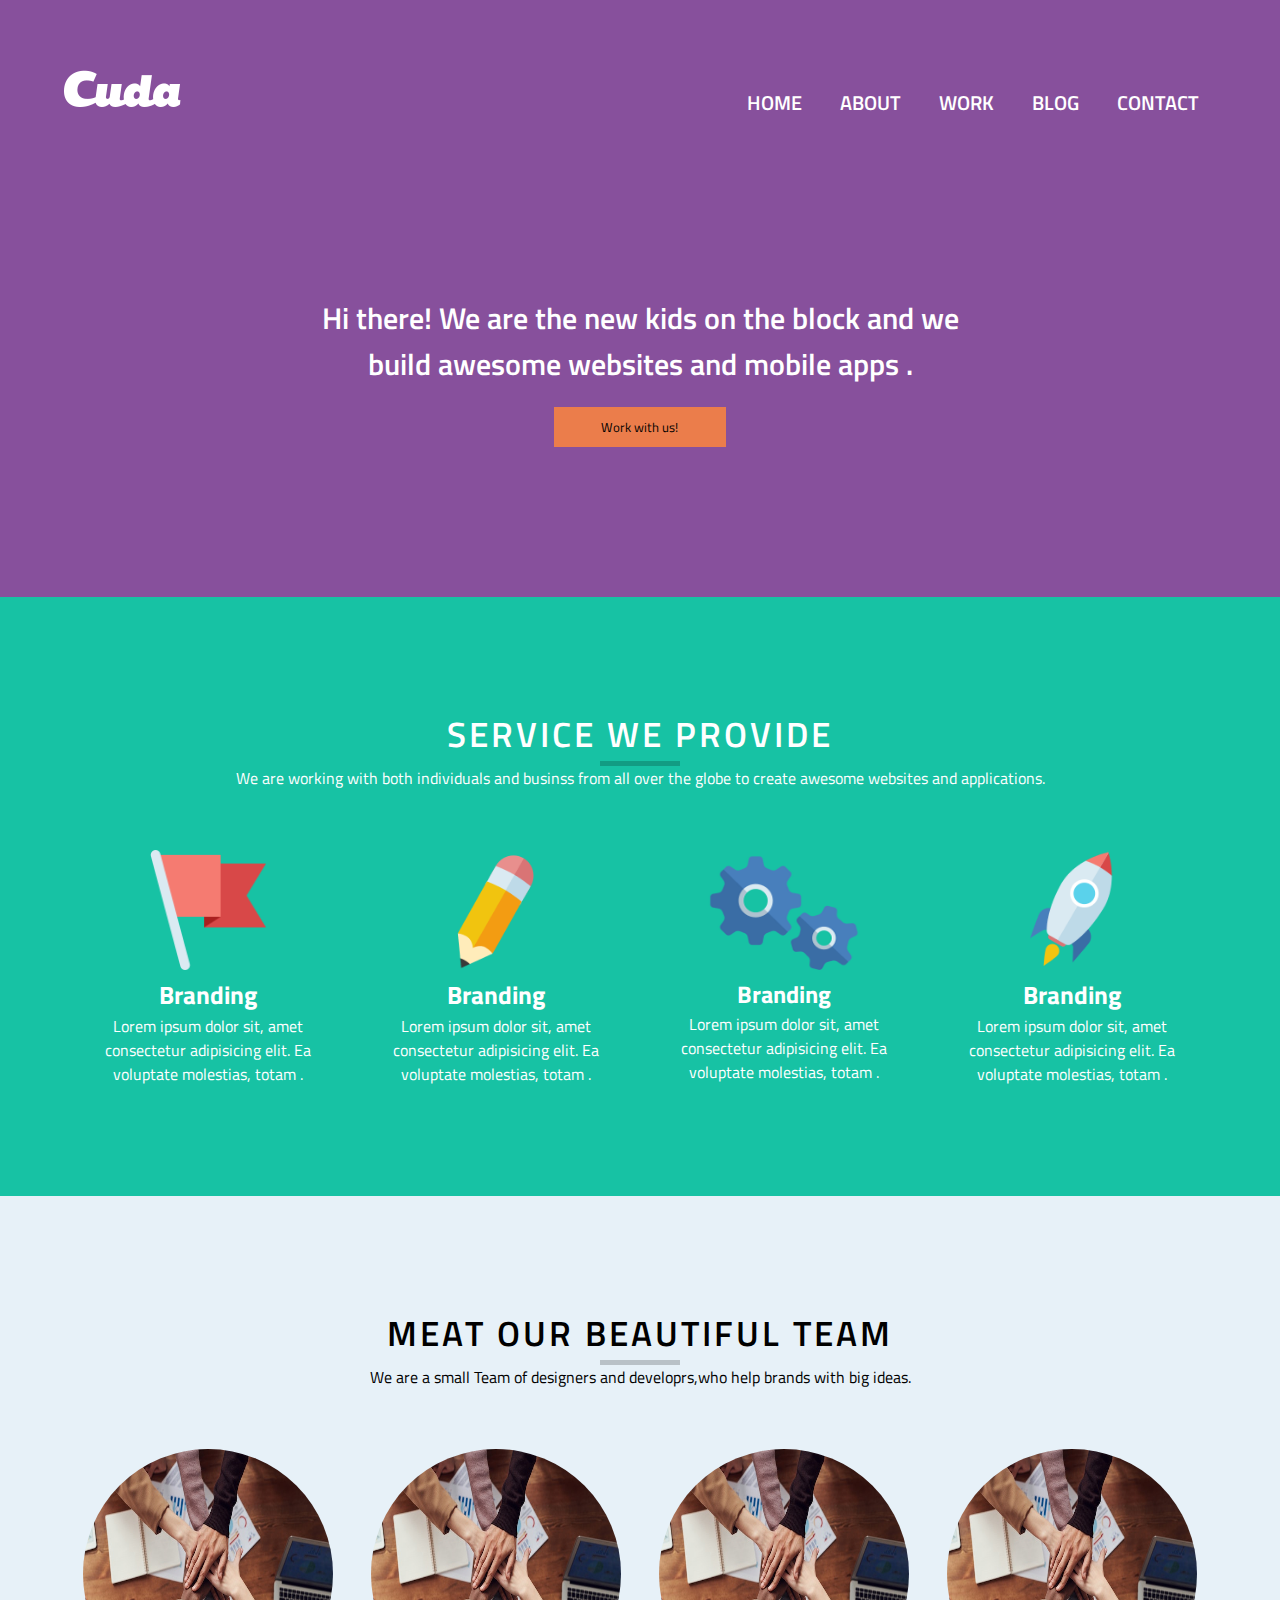
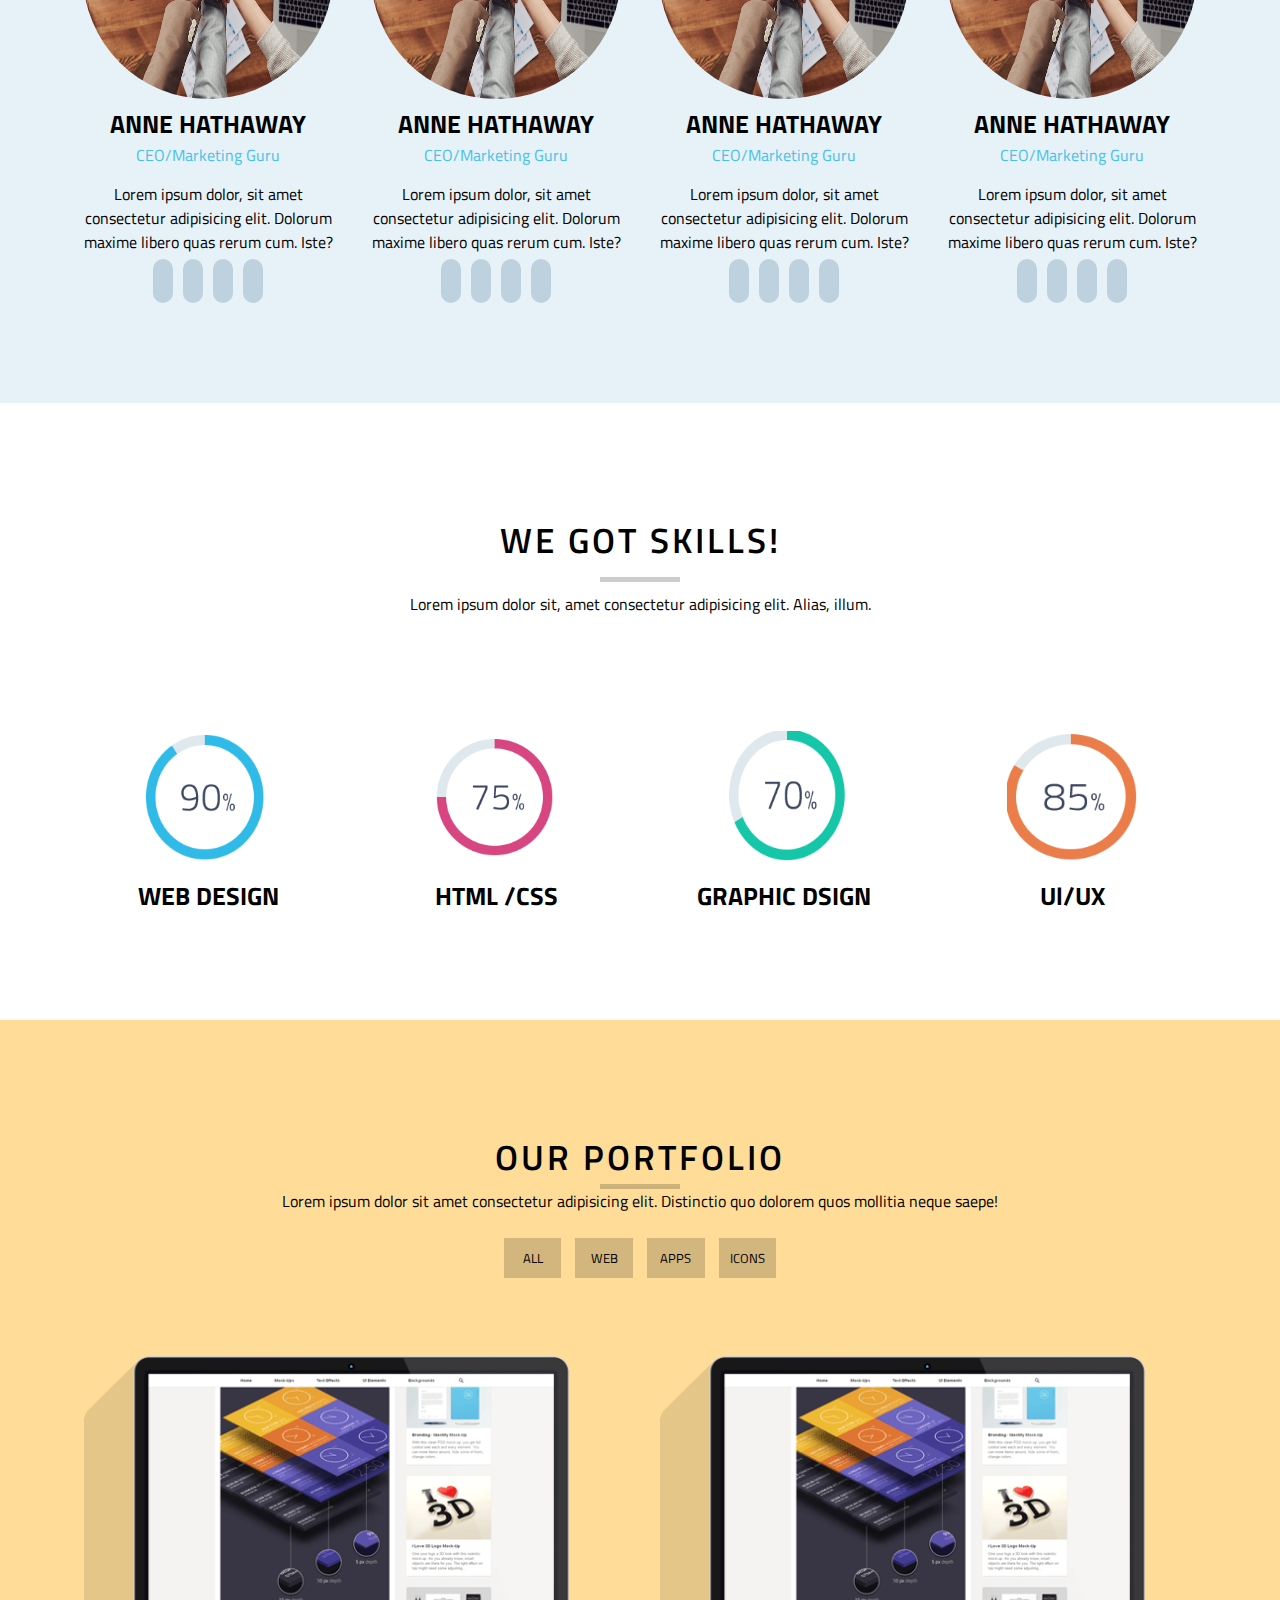
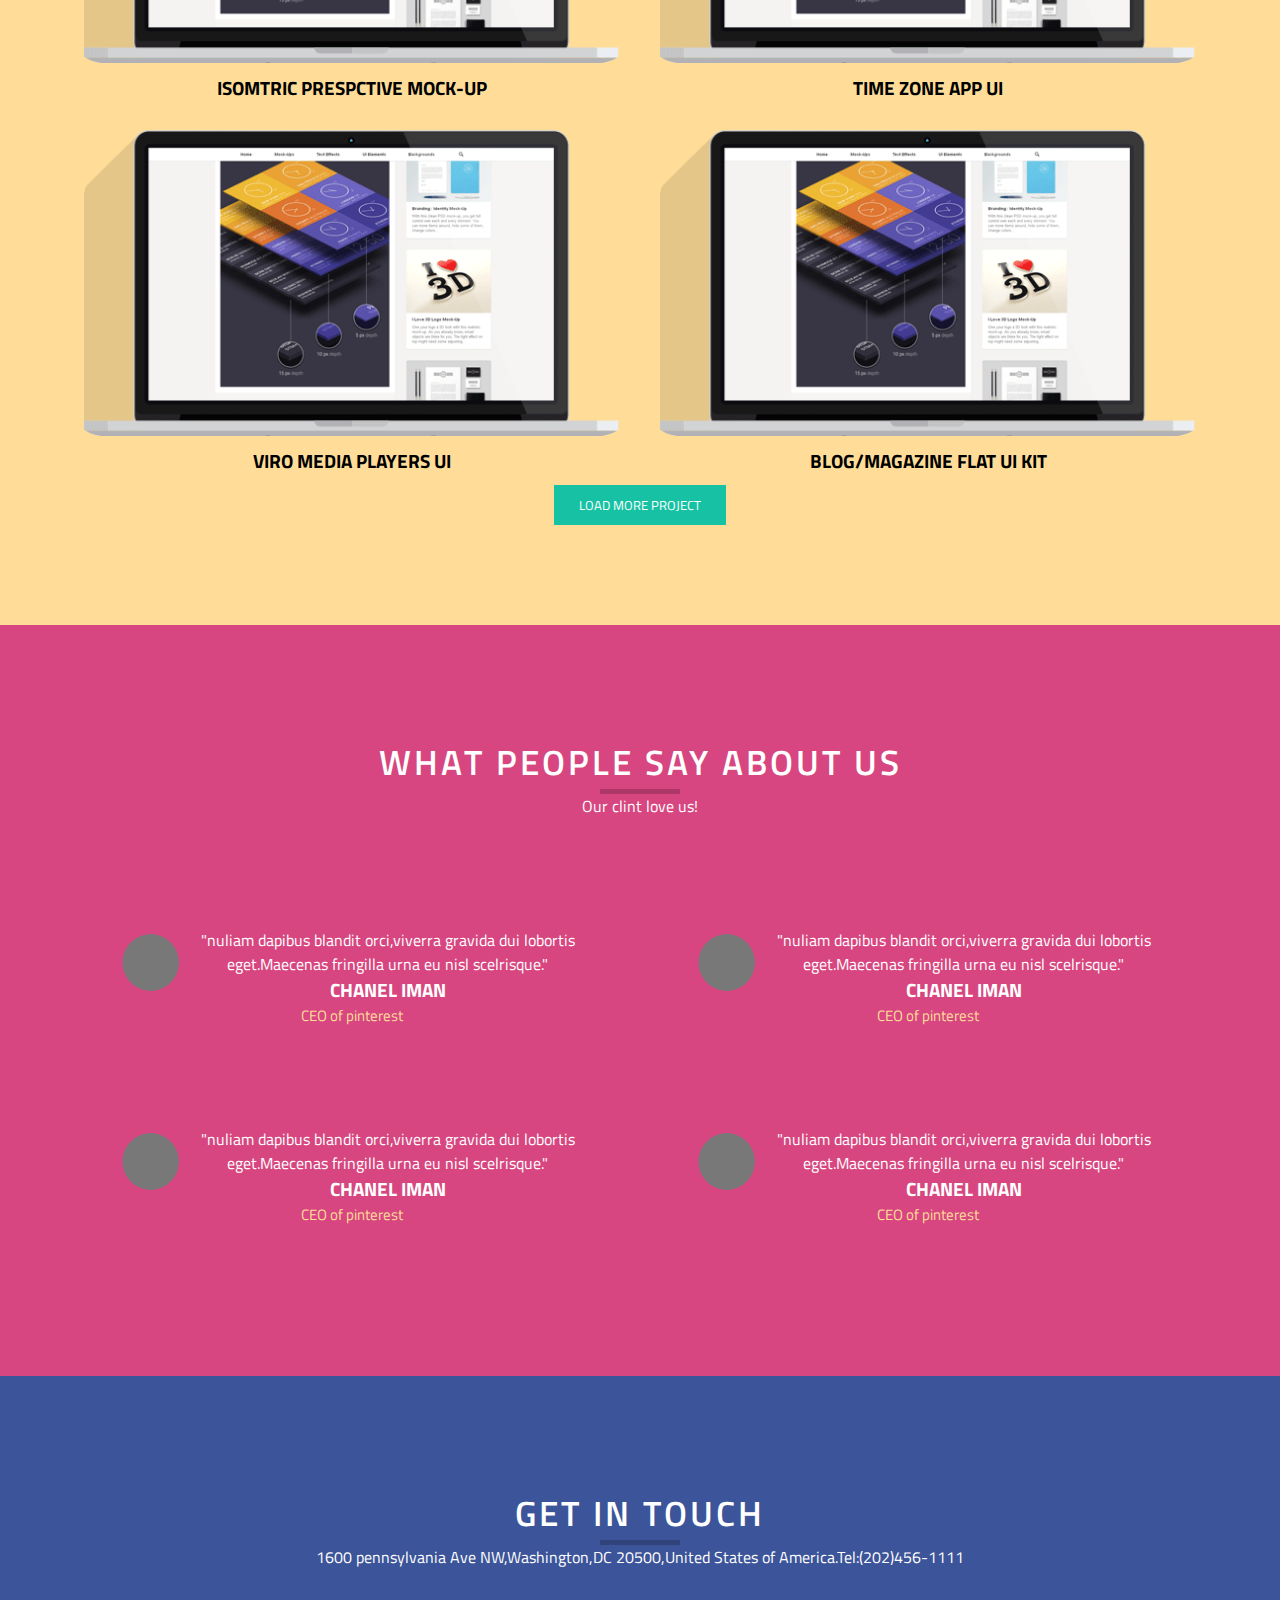
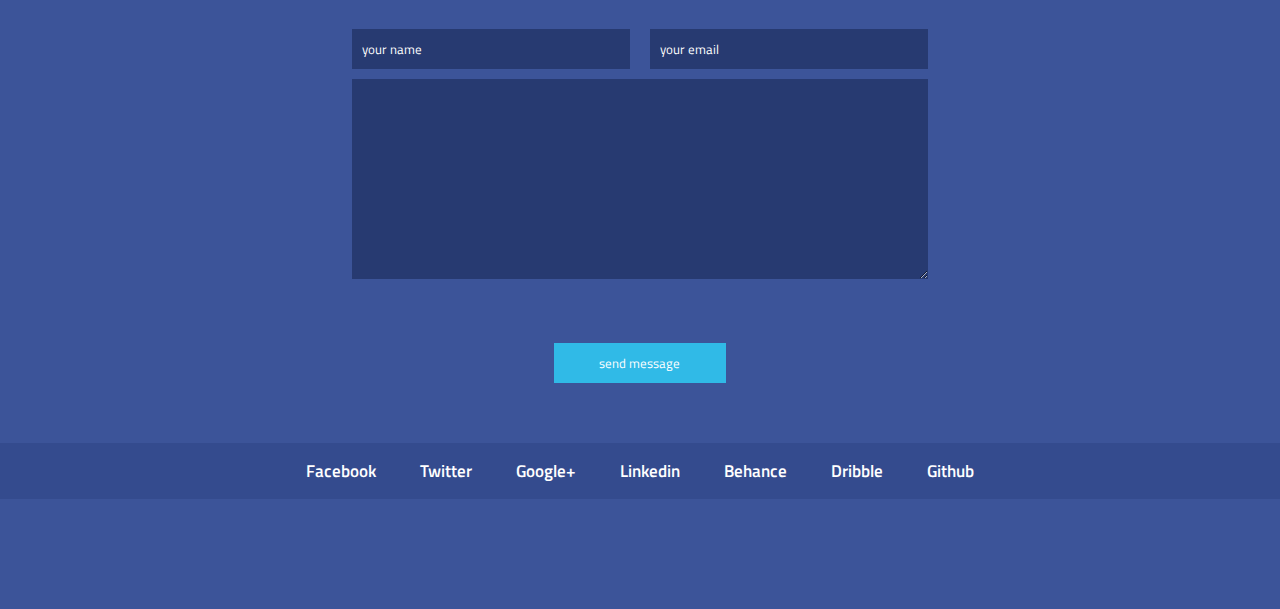
<file: index.html>
<!DOCTYPE html>
<html lang="en">
<head>
    <meta charset="UTF-8">
    <meta http-equiv="X-UA-Compatible" content="IE=edge">
    <meta name="viewport" content="width=device-width, initial-scale=1.0">
   <!-- Google fonts -->
    <link rel="preconnect" href="https://fonts.googleapis.com">
<link rel="preconnect" href="https://fonts.gstatic.com" crossorigin>
<link href="https://fonts.googleapis.com/css2?family=Titillium+Web:wght@300;400;600;700&display=swap" rel="stylesheet">
  <!-- font awesome CDN -->
  <link rel="stylesheet" href="https://cdnjs.cloudflare.com/ajax/libs/font-awesome/6.1.2/css/all.min.css" integrity="sha512-1sCRPdkRXhBV2PBLUdRb4tMg1w2YPf37qatUFeS7zlBy7jJI8Lf4VHwWfZZfpXtYSLy85pkm9GaYVYMfw5BC1A==" crossorigin="anonymous" referrerpolicy="no-referrer" />
  <!-- Favicon -->
  <link rel="shortcut icon" href="./image/icon1.png" type="image/flag-icon">
  <title>Cuda Landing Page</title>
    <!-- main css -->
    <link rel="stylesheet" href="css/style.css">
    <!-- Media css file -->
    <link rel="stylesheet" href="css/media.css">

</head>
<body>
    <!-- ================== header section ============== -->
    <header id="top">
        <div class="container">
            <!-- navigation part -->
            <nav>
                <div class="logo-part">
             <a href="#"><img src="image/logo.png" alt="Cuda landing page logo"></a>
            </div>
               <ul class="menu-part">
                <li><a href="#top">Home</a></li>
                <li><a href="#Service">About</a></li>
                <li><a href="#team">Work</a></li>
                <li><a href="#skill">Blog</a></li>
                <li><a href="#contact">Contact</a></li>
               </ul>
            </nav>
            <!-- ==========Hero part========== -->
            <div class="hero-part">
                <h1>Hi there! We are the new kids on the block and we build awesome websites and mobile apps .</h1>
              <a href="#"><button>Work with us!</button></a>
            </div>
        </div>
    </header>
    <!-- Service sction -->
    <section id="Service">
<div class="container">
    <div class="service-writing-part">
        <h2 class="global-heading">SERVICE WE PROVIDE</h2>
        <p class="underline"></p>
        <p>We are working with both individuals and businss from all over the globe to create
            awesome websites and applications.
        </p>
    </div>
    <div class="service-box-part">
        <div class="service-box">
            <img src="./image/icon1.png" alt="Flag icon">
            <h2 class="small-heading">Branding</h2>
            <p>Lorem ipsum dolor sit, amet consectetur adipisicing elit. Ea voluptate molestias, totam .</p>
        </div>
        <div class="service-box">
            <img src="./image/icon2.png" alt="Flag icon">
            <h2 class="small-heading">Branding</h2>
            <p>Lorem ipsum dolor sit, amet consectetur adipisicing elit. Ea voluptate molestias, totam .</p>
        </div>
        <div class="service-box">
            <img src="./image/icon.3.png" alt="Flag icon">
            <h2 class="small-hading">Branding</h2>
            <p>Lorem ipsum dolor sit, amet consectetur adipisicing elit. Ea voluptate molestias, totam .</p>
        </div>
        <div class="service-box">
            <img src="./image/icon4.jpg" alt="Flag icon">
            <h2 class="small-heading">Branding</h2>
            <p>Lorem ipsum dolor sit, amet consectetur adipisicing elit. Ea voluptate molestias, totam .</p>
        </div>
    </div>
</div>
    </section>
    <!-- Team sectio -->
   <section id="team">
    <div class="container">
        <div class="team-writing-part">
            <h3 class="global-heading">MEAT OUR BEAUTIFUL TEAM</h3>
            <p class="underline"></p>
            <p>We are a small Team of designers and developrs,who help brands
                 with big ideas.</p>
        </div>
        <div class="team-box-part">
            <div class="team-box">
                <img src="./image/team.jpg" alt="Team Image">
                <h3 class="small-heading">ANNE HATHAWAY</h3>
                <h3 class="team-title">CEO/Marketing Guru</h3>
                <p>Lorem ipsum dolor, sit amet consectetur adipisicing elit. Dolorum maxime libero quas rerum cum. Iste?</p>
                <div class="team-icon">
                    <i class="fa-brands fa-facebook-f"></i>
                    <i class="fa-brands fa-twitter"></i>
                    <i class="fa-solid fa-envelope"></i>
                    <i class="fa-brands fa-linkedin-in"></i>

                </div>
            </div>
            <div class="team-box">
                <img src="./image/team.jpg" alt="Team Image">
                <h3 class="small-heading">ANNE HATHAWAY</h3>
                <h3 class="team-title">CEO/Marketing Guru</h3>
                <p>Lorem ipsum dolor, sit amet consectetur adipisicing elit. Dolorum maxime libero quas rerum cum. Iste?</p>
                <div class="team-icon">
                    <i class="fa-brands fa-facebook-f"></i>
                    <i class="fa-brands fa-twitter"></i>
                    <i class="fa-solid fa-envelope"></i>
                    <i class="fa-brands fa-linkedin-in"></i>

                </div>
            </div>
            <div class="team-box">
                <img src="./image/team.jpg" alt="Team Image">
                <h3 class="small-heading">ANNE HATHAWAY</h3>
                <h3 class="team-title">CEO/Marketing Guru</h3>
                <p>Lorem ipsum dolor, sit amet consectetur adipisicing elit. Dolorum maxime libero quas rerum cum. Iste?</p>
                <div class="team-icon">
                    <i class="fa-brands fa-facebook-f"></i>
                    <i class="fa-brands fa-twitter"></i>
                    <i class="fa-solid fa-envelope"></i>
                    <i class="fa-brands fa-linkedin-in"></i>

                </div>
            </div>
            <div class="team-box">
                <img src="./image/team.jpg" alt="Team Image">
                <h3 class="small-heading">ANNE HATHAWAY</h3>
                <h3 class="team-title">CEO/Marketing Guru</h3>
                <p>Lorem ipsum dolor, sit amet consectetur adipisicing elit. Dolorum maxime libero quas rerum cum. Iste?</p>
                <div class="team-icon">
                    <i class="fa-brands fa-facebook-f"></i>
                    <i class="fa-brands fa-twitter"></i>
                    <i class="fa-solid fa-envelope"></i>
                    <i class="fa-brands fa-linkedin-in"></i>

                </div>
            </div>
        </div>
    </div>
   </section>
   <!-- scill section -->
   <section id="skill">
<div class="container">
    <div class="skill-writing-part">
        <h3 class="global-heading">WE GOT SKILLS!</h3>
        <p class="underline"></p>
        <p>Lorem ipsum dolor sit, amet consectetur adipisicing elit. Alias, illum.</p>
    </div>
    <div class="skill-box-part">
        <div class="skill-box">
            <img src="./image/skillicon1.png" alt="skill image">
            <h3 class="small-heading">WEB DESIGN</h3>
        </div>
        <div class="skill-box">
            <img src="./image/skillicon2.png" alt="skill image">
            <h3 class="small-heading">HTML /CSS</h3>
        </div>
        <div class="skill-box">
            <img src="./image/skillicon3.png" alt="skill image">
            <h3 class="small-heading">GRAPHIC DSIGN</h3>
        </div>
        <div class="skill-box">
            <img src="./image/skillicon4.png" alt="skill image">
            <h3 class="small-heading">Ul/UX</h3>
        </div>
    </div>
</div>
   </section>
   <!-- portfolio sction -->
<section id="portfolio">
    <div class="container">
        <div class="portfolio-writing-part">
            <h3 class="global-heading">OUR PORTFOLIO</h3>
       <p class="underline"></p>
            <p>Lorem ipsum dolor sit amet consectetur adipisicing elit. Distinctio quo dolorem quos mollitia neque saepe! </p>
        </div>
        <div class="portfolio-button">
            <a href="#"><button>ALL</button></a>
            <a href="#"><button>WEB</button></a>
            <a href="#"><button>APPS</button></a>
            <a href="#"><button>ICONS</button></a>
        </div>
        <div class="portfolio-box-part">
            <div class="portfolio-box">
                <img src="./image/portfolio-icon1.png" alt="portfolio image">
                <h3>ISOMTRIC PRESPCTIVE MOCK-UP</h3>
            </div>
            <div class="portfolio-box">
                <img src="./image/portfolio-icon1.png" alt="portfolio image">
                <h3>TIME ZONE APP UI</h3>
            </div>
            <div class="portfolio-box">
                <img src="./image/portfolio-icon1.png" alt="portfolio image">
                <h3>VIRO MEDIA PLAYERS UI</h3>
            </div>
            <div class="portfolio-box">
                <img src="./image/portfolio-icon1.png" alt="portfolio image">
                <h3>BLOG/MAGAZINE FLAT UI KIT</h3>
            </div>
            <a href="#"><button>LOAD MORE PROJECT</button></a>
        </div>
    </div>
</section>
<!-- About sction  -->
<section id="about">
<div class="container">
    <div class="about-writing-part">
        <h3 class="global-heading">WHAT PEOPLE SAY ABOUT US</h3>
        <p class="underline"></p>
        <p>Our clint love us!</p>
    </div>
    <div class="about-box-part">
        <div class="about-box">
            <img src="./image/about-icon1.gif" alt="about image">
            <p>"nuliam dapibus blandit orci,viverra gravida dui lobortis eget.Maecenas
                fringilla urna eu nisl scelrisque."</p>
                <h3>CHANEL IMAN</h3>
                <h3 class="team-title2">CEO of pinterest</h3>
        </div>
        <div class="about-box">
            <img src="./image/about-icon1.gif" alt="about image">
            <p>"nuliam dapibus blandit orci,viverra gravida dui lobortis eget.Maecenas
                fringilla urna eu nisl scelrisque."</p>
                <h3>CHANEL IMAN</h3>
                <h3 class="team-title2">CEO of pinterest</h3>
        </div>
        <div class="about-box">
            <img src="./image/about-icon1.gif" alt="about image">
            <p>"nuliam dapibus blandit orci,viverra gravida dui lobortis eget.Maecenas
                fringilla urna eu nisl scelrisque."</p>
                <h3>CHANEL IMAN</h3>
                <h3 class="team-title2">CEO of pinterest</h3>
        </div>
        <div class="about-box">
            <img src="./image/about-icon1.gif" alt="about image">
            <p>"nuliam dapibus blandit orci,viverra gravida dui lobortis eget.Maecenas
                fringilla urna eu nisl scelrisque."</p>
                <h3>CHANEL IMAN</h3>
                <h3 class="team-title2">CEO of pinterest</h3>
        </div>
    </div>
</div>
</section>
<!-- contact section  -->
<section id="contact">
    <div class="container">
        <div class="contact-writing-part">
            <h3 class="global-heading">GET IN TOUCH</h3>
            <p class="underline"></p>
            <p>1600 pennsylvania Ave NW,Washington,DC 20500,United States of America.Tel:(202)456-1111</p>
        </div>
        <div class="contact-form-part">
            <form action="">
                <div class="form-row">
                    <div class="form-name">
                        <input type="text" 
                        name="F-name" id="F-name" 
                        placeholder="your name" required ></div>
                    <div class="form-email">
                        <input type="text" 
                        name="email" id="email" 
                        placeholder="your email" required ></div>
                </div>
                <div class="form-row">
                    <div class="form-message">
                        <textarea name="message" 
                        id="message" 
                        placeholder="your message" required>
                    </textarea>
                    </div>
                   <input type="submit" value="send message" class="form-btn">
                </div>
            </form>
        </div>
    </div>
    <!-- footer section -->
<nav>
    <div class="footer-part">
        <ul class="footer">
            <li><a href="#">Facebook</a></li>
            <li><a href="#">Twitter</a></li>
            <li><a href="#">Google+</a></li>
            <li><a href="#">Linkedin</a></li>
            <li><a href="#">Behance</a></li>
            <li><a href="#">Dribble</a></li>
            <li><a href="#">Github</a></li>
           </ul>
    </div>
</nav>



</section>






</body>
</html>
</file>
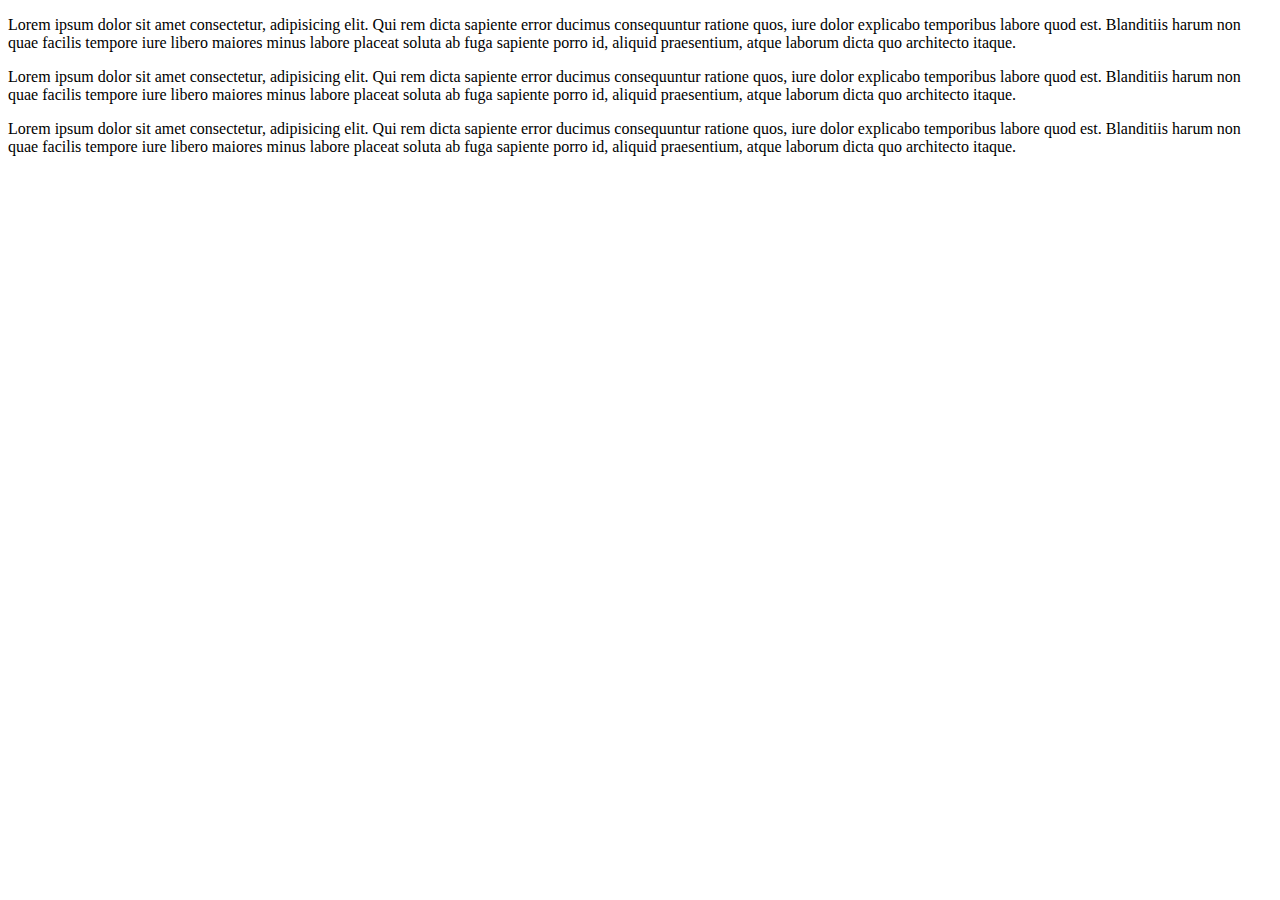
<file: new.html>
<!DOCTYPE html>
<html lang="en">
<head>
    <meta charset="UTF-8">
    <meta http-equiv="X-UA-Compatible" content="IE=edge">
    <meta name="viewport" content="width=device-width, initial-scale=1.0">
    <title>new</title>
</head>
<style>
    .p1 {
       border: 2px solid red;
       padding: 10px;
    }
    .p2 {
        border: 2px solid rgb(187, 255, 0);
       padding: 10px;  
    }
    
    .p3 {
        border: 2px solid rgb(0, 4, 255);
       padding: 10px;  
    }
</style>
<body>
<p class="p-1" >Lorem ipsum dolor sit amet consectetur, adipisicing elit. Qui rem dicta sapiente error ducimus consequuntur ratione quos, iure dolor explicabo temporibus labore quod est. Blanditiis harum non quae facilis tempore iure libero maiores minus labore placeat soluta ab fuga sapiente porro id, aliquid praesentium,
     atque laborum dicta quo architecto itaque.</p>

     <p class="p-2" >Lorem ipsum dolor sit amet consectetur, adipisicing elit. Qui rem dicta sapiente error ducimus consequuntur ratione quos, iure dolor explicabo temporibus labore quod est. Blanditiis harum non quae facilis tempore iure libero maiores minus labore placeat soluta ab fuga sapiente porro id, aliquid praesentium,
        atque laborum dicta quo architecto itaque.</p>
        <p class="p-3" >Lorem ipsum dolor sit amet consectetur, adipisicing elit. Qui rem dicta sapiente error ducimus consequuntur ratione quos, iure dolor explicabo temporibus labore quod est. Blanditiis harum non quae facilis tempore iure libero maiores minus labore placeat soluta ab fuga sapiente porro id, aliquid praesentium,
            atque laborum dicta quo architecto itaque.</p>
</body>
</html>
</file>
<file: css/style.css>
/* Global Clases */
*{
    margin: 0;
    padding: 0;
    border: 0;
    outline: 0;
    box-sizing: border-box;
    text-decoration: none;
    font-family: 'Titillium Web', sans-serif;
    }
    .small-heading {
        font-size: 25px;
        font-weight: 600pz;
    }
    section {
        padding: 100px 0px;
    }
    .container {
        width: 90%;
        margin: 10px auto;
    }
    .underline {
    border-top: 5px solid rgba(0, 0, 0, 0.196);
    width: 7%;
    margin: auto;
    }
    .global-heading {
        font-size: 35px;
        letter-spacing: 3px;
        font-weight: 600;
    }
/* #footer section  */
nav {
    width: 100%;
    float: left;
    padding: 10px 0px;
    margin-top: 50px;
}
.footer-part{
    width: 100%;
    float: left;
    background-color: #344b8e;
}
.footer {
    width: 100%;
    float: left;
    padding: 10px 0px;
    text-align: center;
}
.footer li {
    display: inline-block;
    margin: 0px 15px;
    padding: 5px;
 }
 .footer li a {
font-size: 17px;
font-weight: 600;
color: #fff;
 }
 .footer li a:hover {
    background-color: #344b8e ;
    color: #30bae7;
 }
/* header-part */
    header {
        width: 100%;
        float: left;
        background-color: #87509c;
        color: #fff;
    }
    nav {
    width: 100%;
    float: left;
    padding: 10px 0px;
    margin-top: 50px;
    }
    .logo-part {
    width: 50%;
    float: left;
    }
    .menu-part {
    width: 50%;
    float: left;
    padding: 10px 0px;
    text-align: end;
    }
    .menu-part li {
    display: inline-block;
    margin: 0px 10px;
    padding: 7px;
    border-radius: 5px;
    }
    .menu-part li:hover {
        background-color: rgba(0, 0, 0, 0.144);
    }
    .menu-part a {
    font-size: 20px;
    color: #fff;
    font-weight: 600;
    text-transform: uppercase;
    }
    .hero-part {
        width: 100%;
        float: left;
       margin: 150px 0px ;
       text-align: center;
    }
    .hero-part h1 {
    font-size: 30px;
    font-weight: 600;
    width: 60%;
    margin: auto;
    }
    .hero-part a button {
    width: 15%;
    padding: 10px;
    margin-top: 20px;
    background-color: #eb7d4b;
    transition: ease-in-out 0.8s;
    }
    .hero-part a button:hover {
        border-radius: 5px;
        box-shadow: 2px 2px 4px #be521f;
    }
    /* srvice section */
    #Service {
        width: 100%;
        float: left;
        background-color: #17c2a4;
        color: #fff;
        text-align: center;
        
    }
    .service-writing-part {
    width: 100%;
    float: left;
    }
    .service-box-part {
        margin-top: 50px;
    width: 100%;
    float: left;
    }
    .service-box {
        float: left;
        width: 25%;
        padding: 10px;
    }
    .service-box img {
    height: 120px;
    }
    /* Team section */
    #team {
        width: 100%;
        float: left;
        text-align: center;
        background-color: #e7f1f8;
    }
    .team-writing-part {
    width: 100%;
    float: left;
    }
    .team-box-part {
        width: 100%;
        float: left;
        margin-top: 50px;}
    .team-box {
    width: 25%;
    float: left;
    padding: 10px;
    }
    .team-box img {
width: 250px;
height: 250px;
border-radius: 50%;
}
    .team-box p {
     margin: 15px 0px;
    }
    .team-title {
    color: #48c1e9;
    font-size: 16px;
    font-weight: 400;
    }
    .team-icon i {
    background: #bdd1df;
    color: #fff;
    padding: 10px;
    border-radius: 15px;
    width: 35px;
    margin: 5px;
    transition: ease-in-out 0.5s;
    }
    .team-icon i:hover {
        background-color: #fff;
        color: #17c2a4;

    }
      /* skill section   */
    #skill {
        width: 100%;
        float: left;
        text-align: center;
        background-color: #ffffff;
    }
    .skill-writing-part {
     width: 100%;
     float: left;
     text-align: center;
    }
    .skill-writing-part p {
        margin-top: 10px;

    }
    
    .skill-box-part {
    width: 100%;
    float: left;
    margin-top: 100px;
    }
    .skill-box {
        width: 25%;
        float: left;
        padding: 5px;
    }
    .skill-box img {
        width: 150px;
        padding: 10px;
        height: 150px;
    }
    /* PORTFOLIO-SECTION */
    #portfolio {
    width: 100%;
    float: left;
    text-align: center;
    background-color: #ffdd99;
    }
    .portfolio-writing-part {
        width: 100%;
        float: left;
        text-align: center;

}
    .portfolio-button {
        width: 100%;
        float: left;
        margin-top: 15px;
    }
   .portfolio-button a button {
    width: 5%;
    padding: 10px;
    margin: 10px 5px;
    background-color: rgba(0, 0, 0, 0.178);
   } 
   .portfolio-button a button:hover {
    background-color: #fff;
   }

   .portfolio-box-part {
    width: 100%;
    float: left;
    margin-top: 50px;
}
   .portfolio-box {
    width: 50%;
    float: left;
    padding: 10px;
}
.portfolio-box img {
width: 550px;
padding: 5px;
}
.portfolio-box-part a button {
width: 15%;
padding: 10px;
background-color: #17c2a4;
color: white;
transition: ease-in-out;
}
.portfolio-box-part a button:hover {
    border-radius: 5px;
    box-shadow:2px 2px 4px #085446 ;
}
/* About sectio  */
#about {
    width: 100%;
    float: left;
    text-align: center;
    background-color: #d74680;
}
.about-writing-part {
width: 100%;
float: left;
text-align: center;
color: #fff;
}
.about-box-part {
width: 100%;
float: left;
margin-top: 60px;
}
.about-box {
width: 50%;
float: left;
padding: 50px;
color: white;
}
.about-box img {
width: 15%;
float: left;
padding: 5px;
}
.team-title2 {
    color:#ffdd99;
    font-size: 15px;
    font-weight: 400;
}
#contact {
width: 100%;
float: left;
text-align: center;
background-color: #3c5499;
color: #fff;
}
.contact-writing-part {
width: 100%;
float: left;
}
.contact-form-part {
width: 100%;
float: left;
margin-top: 50px;
}
.form-row {
width: 100%;
float: left;
}
.form-name {
    width: 50%;
    float: left;
    text-align: end;
    padding: 10px;
}
#F-name {
    background-color: rgb(39, 58, 113);
    color: rgb(255, 255, 255);
    width: 50%;
    padding: 10px;
}
input::placeholder {
    color: #fff;
}
textarea::placeholder {
    color: #fff;
}
.form-email {width: 50%;
    float: left;
    text-align: start;
    padding: 10px;
}
#email {
    background-color: rgb(39, 58, 113);
    padding: 10px;
    color: rgb(255, 255, 255);
    width: 50%;
}
.form-btn {
width: 15%;
padding: 10px;
background-color: #30bae7;
color: #fff;
margin-top: 5%;
transition: ease-in-out;
}
.form-btn:hover {
border-radius: 5px;
box-shadow: 2px 2px 4px #299ec5;
}
.form-message {
width: 100%;
float: left;
}
#message {
    background-color: rgb(39, 58, 113);
    height: 200px;
    color: rgb(255, 255, 255);
    padding: 10px;
    width: 50%;
</file>
<file: css/media.css>
/* mobile version */
@media (max-width: 600px) {
     .underline {
          width: 20%;
     }
     .global-heading {
          font-size: 25px;
     }
     .logo-part {
      width: 100%;
      text-align: center;
     }
     .menu-part {
      width: 100%;
      text-align: center;
      padding: 0px;
      margin-top: 5px;
     }
     .menu-part li {
     margin: 0px 5px;
     }
     .hero-part {
          margin: 50px 0px;
     }
     .hero-part h1 {
          font-size: 25px;
          width: 100%;
     }
     .hero-part a button {
          width: 35%;
     }
     .service-box {
          width: 50%;
     }
    .team-box {
     width: 50%;
    }
    .team-box img {
          width: 50%;
     }
     .skill-box {
          width: 50%;
     }
     .portfolio-button a button {
          width:15% ;
     }
     .portfolio-box {
          width: 100%;
          
     }
     .portfolio-box img {
          width:450px ;
     }
     .portfolio-box-part a button {
          width: 25%;
     }
     
     .form-btn {
          width: 35%;
     }
     .footer li a {
          font-size: 13px;
          padding: 18px;
     }
}
/* Tablet version */
@media (min-width: 601px) and (max-width: 768px) {
     .underline {
          width: 10%;
     }
     .global-heading {
          font-size: 25px;
     }
     
      .menu-part {
          width: 100%;
          text-align: center;
          padding: 0px;
          margin-top: 5px;
         }
         .menu-part li {
         margin: 0px 5px;
         }
         .hero-part {
          margin: 50px 0px;
     }
     .hero-part h1 {
          font-size: 25px;
          width: 100%;
     }
     .hero-part a button {
          width: 20%;
     }
     .service-box {
          width: 50%;
     }
    .team-box {
     width: 50%;
    }
    .team-box img {
          width: 50%;
     }
     .skill-box {
          width: 50%;
     }
     .portfolio-button a button {
          width:15% ;
     }
     .portfolio-box {
          width: 100%;
          
     }
     .portfolio-box img {
          width:450px ;
     }
     .portfolio-box-part a button {
          width: 25%;
     }
     
     .form-btn {
          width: 20%;
     }
     .footer li a {
          font-size: 15px;
          padding: 5px;
     }
}
/* landscape-tablet */
@media (min-width: 769px) and (max-width: 992px) {
     .underline {
          width: 10%;
     }
     .global-heading {
          font-size: 25px;
     }
     
      .menu-part {
          width: 100%;
          text-align: center;
          padding: 5px;
          margin-top: 10px;
         }
         .menu-part li {
         margin: 0px 10px;
         }
         .hero-part {
          margin: 30px 0px;
     }
     .hero-part h1 {
          font-size: 25px;
          width: 100%;
     }
     .hero-part a button {
          width: 20%;
     }
     .service-box {
          width: 50%;
     }
    .team-box {
     width: 50%;
    }
    .team-box img {
          width: 60%;
       padding: 10px;
     }
     .skill-box {
          width: 50%;
     }
     .portfolio-button a button {
          width:10% ;
     }
     .portfolio-box {
          width: 100%;
          
     }
     .portfolio-box img {
          width:450px ;
          padding: 5px;
     }
     .portfolio-box-part a button {
          width: 20%;
     }
     
     .form-btn {
          width: 20%;
     }
     .footer li a {
          font-size: 15px;
          padding: 5px;
     }
    
}
/* Laptop-version */
@media (min-width: 993px) and (max-width: 1200px) {
     .underline {
          width: 10%;
     }
     .global-heading {
          font-size: 25px;
     }
     
      .menu-part {
          width: 100%;
          text-align: center;
          padding: 5px;
          margin-top: 10px;
         }
         .menu-part li {
         margin: 0px 10px;
         }
         .hero-part {
          margin: 30px 0px;
     }
     .hero-part h1 {
          font-size: 25px;
          width: 100%;
     }
     .hero-part a button {
          width: 20%;
     }
     .service-box {
          width: 50%;
     }
    .team-box {
     width: 50%;
    }
    .team-box img {
          width: 60%;
       padding: 10px;
     }
     .skill-box {
          width: 50%;
     }
     .portfolio-button a button {
          width:10% ;
     }
     .portfolio-box {
          width: 100%;
          
     }
     .portfolio-box img {
          width:450px ;
          padding: 5px;
     }
     .portfolio-box-part a button {
          width: 20%;
     }
     
     .form-btn {
          width: 20%;
     }
     .footer li a {
          font-size: 15px;
          padding: 5px;
     }
    
}
</file>
